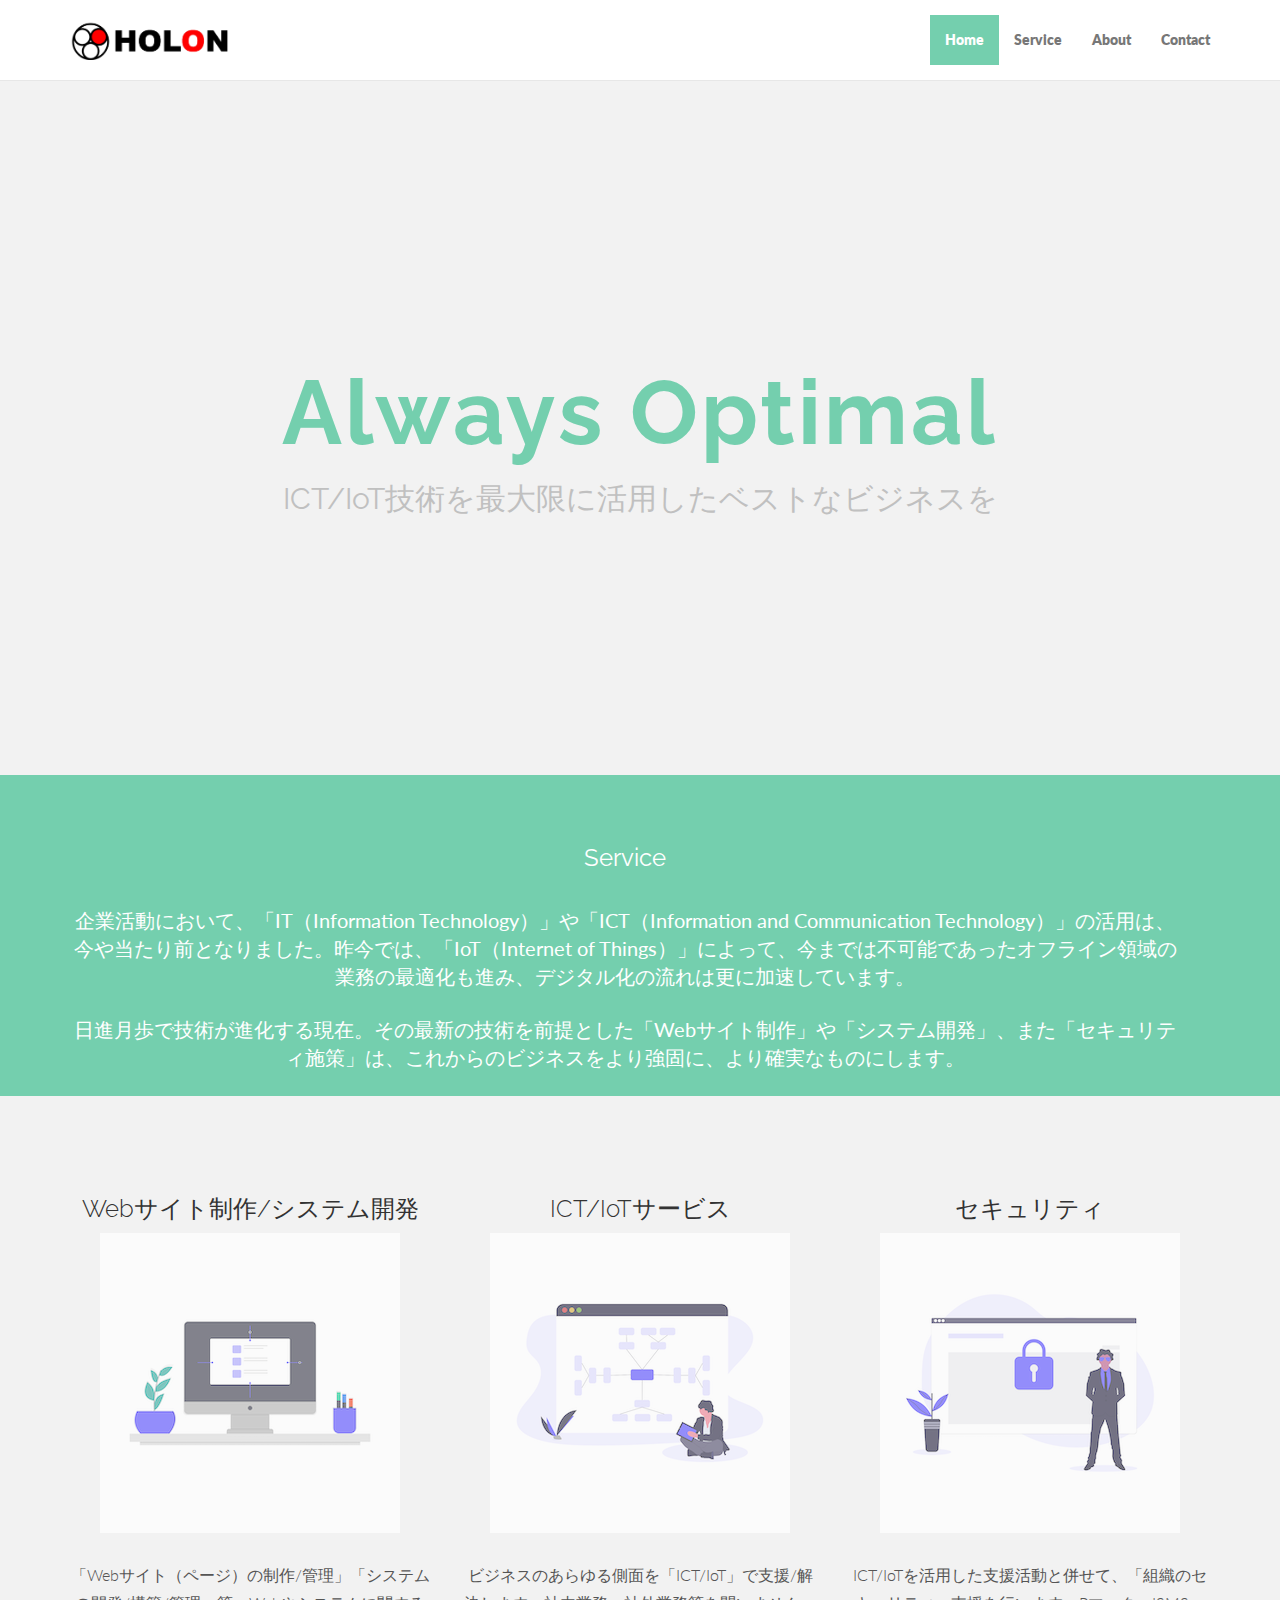
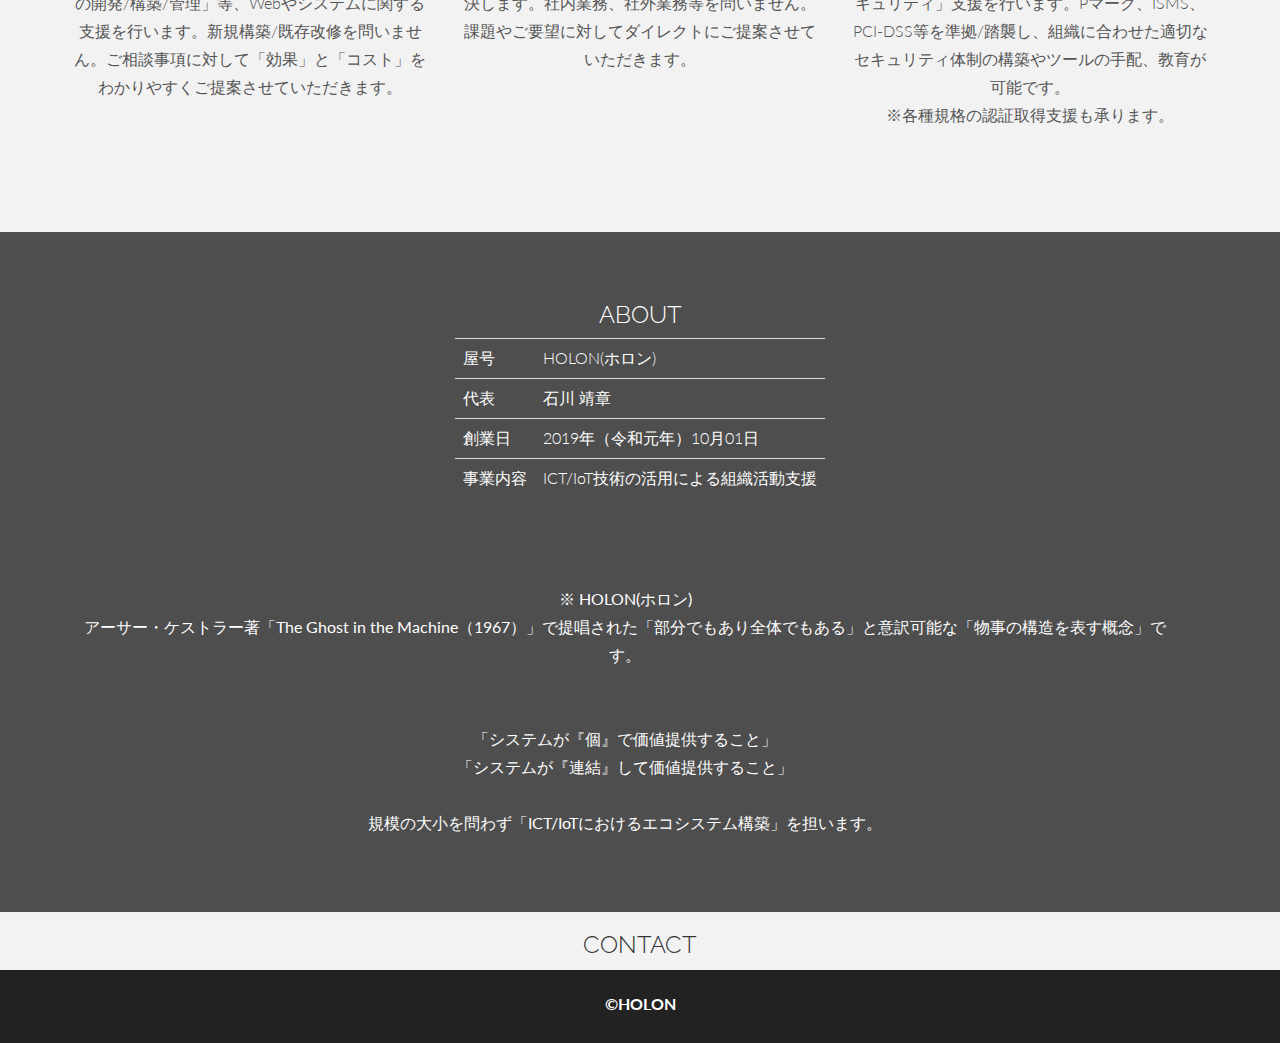
<file: index.html>
<!DOCTYPE html>
<html lang="ja">
<head>
  <!-- Google Tag Manager -->
  <script>(function(w,d,s,l,i){w[l]=w[l]||[];w[l].push({'gtm.start':
  new Date().getTime(),event:'gtm.js'});var f=d.getElementsByTagName(s)[0],
  j=d.createElement(s),dl=l!='dataLayer'?'&l='+l:'';j.async=true;j.src=
  'https://www.googletagmanager.com/gtm.js?id='+i+dl;f.parentNode.insertBefore(j,f);
  })(window,document,'script','dataLayer','GTM-5GWP7ZL');</script>
  <!-- End Google Tag Manager -->  

  <meta charset="utf-8">
  <title>HOLON(ホロン) - ICT/IoT技術を最大限に活用したベストなビジネスを</title>

  <meta name="viewport" content="width=device-width, initial-scale=1.0, minimum-scale=1.0">

  <meta name="keywords" content="">
  <meta name="description" content="日進月歩で技術が進化する状況。その最新の技術を前提とした「Webサイト制作」や「システム開発」、また「セキュリティ施策」は、これからのビジネスをより強固に、より確実なものにします。">

  <link rel="canonical" href="https://holon.dev">

  <meta property="og:site_name" content="HOLON(ホロン)">
  <meta property="og:title" content="HOLON(ホロン) - ICT/IoT技術を最大限に活用したベストなビジネスを">
  <meta property="og:description" content="日進月歩で技術が進化する状況。その最新の技術を前提とした「Webサイト制作」や「システム開発」、また「セキュリティ施策」は、これからのビジネスをより強固に、より確実なものにします。">
  <meta property="og:type" content="website">
  <meta property="og:url" content="https://holon.dev">
  <meta property="og:image" content="img/ogp.png">
  <meta name="twitter:card" content="summary">
  <meta name="twitter:site" content="https://holon.dev">
  <meta name="twitter:image" content="img/ogp.png">

  <!-- Favicons -->
  <link rel="icon" href="img/favicon.png">
  <link rel="apple-touch-icon" href="img/apple-touch-icon.png">

  <!-- Google Fonts -->
  <link rel="stylesheet" href="https://fonts.googleapis.com/css?family=Lato:300,400,700,900|Raleway:400,300,700,900">

  <!-- Bootstrap CSS File -->
  <link rel="stylesheet" href="lib/bootstrap/css/bootstrap.min.css">

  <!-- Libraries CSS Files -->
  <link rel="stylesheet" href="lib/font-awesome/css/font-awesome.min.css">

  <!-- Main Stylesheet File -->
  <link rel="stylesheet" href="css/style.css">
</head>

<body data-spy="scroll" data-offset="80" data-target="#thenavbar">

　<!-- Google Tag Manager (noscript) -->
　<noscript><iframe src="https://www.googletagmanager.com/ns.html?id=GTM-5GWP7ZL"
　height="0" width="0" style="display:none;visibility:hidden"></iframe></noscript>
　<!-- End Google Tag Manager (noscript) -->

  <!-- Fixed navbar -->
  <div id="thenavbar" class="navbar navbar-default navbar-fixed-top">
    <div class="container">
      <div class="navbar-header">
        <button type="button" class="navbar-toggle" data-toggle="collapse" data-target=".navbar-collapse">
          <span class="icon-bar"></span>
          <span class="icon-bar"></span>
          <span class="icon-bar"></span>
        </button>
        <a class="navbar-brand" href="#"><img src="img/logoC.png" alt="" class="logo"></a>
      </div>
      <div class="navbar-collapse collapse">
        <ul class="nav navbar-nav navbar-right">
          <li class="active"><a href="#home" class="smoothscroll">Home</a></li>
          <li><a href="#service" class="smoothscroll">Service</a></li>
          <li><a href="#about" class="smoothscroll">About</a></li>
          <li><a href="#contact" class="smoothscroll">Contact</a></li>
        </ul>
      </div>
      <!--/.nav-collapse -->
    </div>
  </div>

  <div id="home">
    <div class="container">
      <div class="row">
        <!-- <div class="col-lg-8 col-lg-offset-2 centered"> -->
        <div class="col-lg-12 centered">
          <h1>Always Optimal</h1>
          <h2>ICT/IoT技術を最大限に活用したベストなビジネスを</h2>
        </div>
        <!-- /col-lg-8 -->
      </div>
      <!-- /row -->
    </div>
    <!-- /container -->
  </div>
  <!-- /home -->

  <div id="service">
    <div class="container">
      <div class="row centered col-lg-12">
          <h3>Service</h3>
          <p>企業活動において、「IT（Information Technology）」や「ICT（Information and Communication Technology）」の活用は、今や当たり前となりました。昨今では、「IoT（Internet of Things）」によって、今までは不可能であったオフライン領域の業務の最適化も進み、デジタル化の流れは更に加速しています。</p>
          <p>日進月歩で技術が進化する現在。その最新の技術を前提とした「Webサイト制作」や「システム開発」、また「セキュリティ施策」は、これからのビジネスをより強固に、より確実なものにします。</p>
      </div>
    </div>
  </div>

  <div id=""></div>
  <div class="container">
    <div class="row centered mt grid">
      <div class="mt"></div>
      <div class="col-lg-4">
        <h3>Webサイト制作/システム開発</h3>
        <img src="img/web.png" alt="Web/System">
        <p>
          <br>「Webサイト（ページ）の制作/管理」「システムの開発/構築/管理」等、Webやシステムに関する支援を行います。新規構築/既存改修を問いません。ご相談事項に対して「効果」と「コスト」をわかりやすくご提案させていただきます。
          <br>
          <br>
        </p>
      </div>
      <div class="col-lg-4">
        <h3>ICT/IoTサービス</h3>
        <img src="img/ict.png" alt="ICT/IoT">
        <p>
          <br>ビジネスのあらゆる側面を「ICT/IoT」で支援/解決します。社内業務、社外業務等を問いません。課題やご要望に対してダイレクトにご提案させていただきます。
          <br>
          <br>
        </p>
      </div>
      <div class="col-lg-4">
        <h3>セキュリティ</h3>
        <img src="img/security.png" alt="Security">
        <p>
          <br>ICT/IoTを活用した支援活動と併せて、「組織のセキュリティ」支援を行います。Pマーク、ISMS、PCI-DSS等を準拠/踏襲し、組織に合わせた適切なセキュリティ体制の構築やツールの手配、教育が可能です。
          <br>※各種規格の認証取得支援も承ります。
          <br>
          <br>
        </p>
      </div>
    </div>
  </div>


  <div id="about">
    <div class="container">
      <div class="row centered">
        <h3>ABOUT</h3>

        <table class="table">
          <tbody>
            <tr>
              <td>屋号</td>
              <td>HOLON(ホロン)</td>
            </tr>
            <tr>
              <td>代表</td>
              <td>石川 靖章</td>
            </tr>
            <tr>
              <td>創業日</td>
              <td>2019年（令和元年）10月01日</td>
            </tr>
            <tr>
              <td>事業内容</td>
              <td>ICT/IoT技術の活用による組織活動支援</td>
            </tr>
          </tbody>
        </table>
      </div>
      <div class="row mt centered col-lg-12">
        <p>
          <br>※ HOLON(ホロン)
          <br>アーサー・ケストラー著「The Ghost in the Machine（1967）」で提唱された「部分でもあり全体でもある」と意訳可能な「物事の構造を表す概念」です。
          <br>
          <br>
          <br>「システムが『個』で価値提供すること」
          <br>「システムが『連結』して価値提供すること」
          <br>
          <br>規模の大小を問わず「ICT/IoTにおけるエコシステム構築」を担います。
        </p>
      </div>
    </div>


  </div>

  <section id="contact">
    <div class="container">
      <!-- <div class="row"> -->
        <div class="row centered">
          <h3>CONTACT</h3>
          <div class="col-lg-6 col-lg-offset-3 centered">
            <!--[if lte IE 8]>
            <script charset="utf-8" type="text/javascript" src="//js.hsforms.net/forms/v2-legacy.js"></script>
            <![endif]-->
            <script charset="utf-8" type="text/javascript" src="//js.hsforms.net/forms/v2.js"></script>
            <script>
              hbspt.forms.create({
            	portalId: "6619804",
            	formId: "742243b8-0e2b-4046-bc85-4e1d80507d94"
            });
            </script>
          </div>
        </div>
      <!-- </div> -->
    </div>
  </section>

  <div id="copyrights">
    <div class="container">
      <p>
        <strong>©HOLON</strong>
      </p>
    </div>
  </div>

  <!-- JavaScript Libraries -->
  <script src="lib/jquery/jquery.min.js"></script>
  <script src="lib/bootstrap/js/bootstrap.min.js"></script>
  <script src="lib/easing/easing.min.js"></script>

  <!-- Template Main Javascript File -->
  <script src="js/main.js"></script>

  <!-- Start of HubSpot Embed Code -->
  <script type="text/javascript" id="hs-script-loader" async defer src="//js.hs-scripts.com/6619804.js"></script>
  <!-- End of HubSpot Embed Code -->
</body>
</html>
</file>
<file: css/style.css>
body {
  background-color: #f2f2f2;
  font-family: "Lato";
  font-weight: 300;
  font-size: 16px;
  color: #555;
  -webkit-font-smoothing: antialiased;
  -webkit-overflow-scrolling: touch;
  margin-top: 70px;
}

/* Titles */

h1, h2, h3, h4, h5, h6 {
  font-family: "Raleway";
  font-weight: 300;
  color: #333;
}

/* Paragraph & Typographic */

p {
  line-height: 28px;
  margin-bottom: 25px;
}

.centered {
  text-align: center;
}

.mt {
  margin-top: 40px;
}

/* Links */

a {
  color: #ffffff;
  word-wrap: break-word;
  -webkit-transition: color 0.1s ease-in, background 0.1s ease-in;
  -moz-transition: color 0.1s ease-in, background 0.1s ease-in;
  -ms-transition: color 0.1s ease-in, background 0.1s ease-in;
  -o-transition: color 0.1s ease-in, background 0.1s ease-in;
  transition: color 0.1s ease-in, background 0.1s ease-in;
}

a:hover, a:focus {
  color: #7b7b7b;
  text-decoration: none;
  outline: 0;
}

a:before, a:after {
  -webkit-transition: color 0.1s ease-in, background 0.1s ease-in;
  -moz-transition: color 0.1s ease-in, background 0.1s ease-in;
  -ms-transition: color 0.1s ease-in, background 0.1s ease-in;
  -o-transition: color 0.1s ease-in, background 0.1s ease-in;
  transition: color 0.1s ease-in, background 0.1s ease-in;
}

/* Bootstrap Modifications */

hr {
  display: block;
  height: 1px;
  border: 0;
  border-top: 1px solid #ccc;
  margin: 1em 0;
  padding: 0;
}

.navbar {
  font-weight: 800;
  font-size: 14px;
  padding-top: 15px;
  padding-bottom: 15px;
  background-color: #ffffff;
}

.navbar-default .navbar-nav>.active>a, .navbar-default .navbar-nav>.active>a:hover, .navbar-default .navbar-nav>.active>a:focus {
  color: #ffffff;
  background-color: #74cfae;
}

.navbar-brand {
  height: 50%;

  font-size: 60px;
  padding-top: 0px;
  padding-bottom: 0px;
}

.btn-theme {
  color: #ffffff;
  background-color: #74cfae;
  border-color: transparent;
}

.btn {
  padding: 10px 30px;
  margin-bottom: 0;
  font-size: 18px;
  border: 5px solid transparent;
  border-radius: 0px;
}

.lead {
  letter-spacing: 1px;
}

.logo {
  height: 45px;
}

/* WRAP SECTIONS */

/* home */

#home {
  width: 100%;
  padding-top: 250px;
  padding-bottom: 250px;
}

#home h1 {
  font-size: 90px;
  font-weight: 700;
  letter-spacing: 3px;
  color: #74cfae;
}

#home h2 {
  color: #c0c0c0;
  font-weight: 400;
}

/* service */

#service {
  background-color: #74cfae;
  padding-top: 50px;
  margin-bottom: 0px;

}

#service h3 {
  color: white;
  font-weight: 400;
  margin-bottom: 35px;
}

#service p {
  color: white;
  font-weight: 400;
  font-size: 20px;
}

/* about */

#about {
  background-color: #4e4e4e;
  padding-top: 50px;
  padding-bottom: 50px;
  margin-top: 50px;
}

#about h3 {
  color: white;
}

#about p {
  color: white;
  font-weight: 400;
}

#about table {
  color: white;
  width: inherit;
  margin-left: auto;
  margin-right: auto;
  text-align: left;
  padding: 0px 80px;
}

/* Footer */

#f {
  padding-top: 20px;
  background-color: #74cfae;
}

#f p {
  color: white;
  text-align: right;
  font-weight: 400;
}

/* Image Opacity */

.grid img {
  opacity: .7;
}

.grid img:hover {
  opacity: 1;
}

/* Copyrights */

#copyrights {
  background: #222222;
  padding: 20px 0;
  text-align: center;
}

#copyrights p {
  margin-bottom: 5px;
  color: #fff;
}

#copyrights a {
  color: #74cfae;
}

.credits {
  color: #999;
}
</file>
